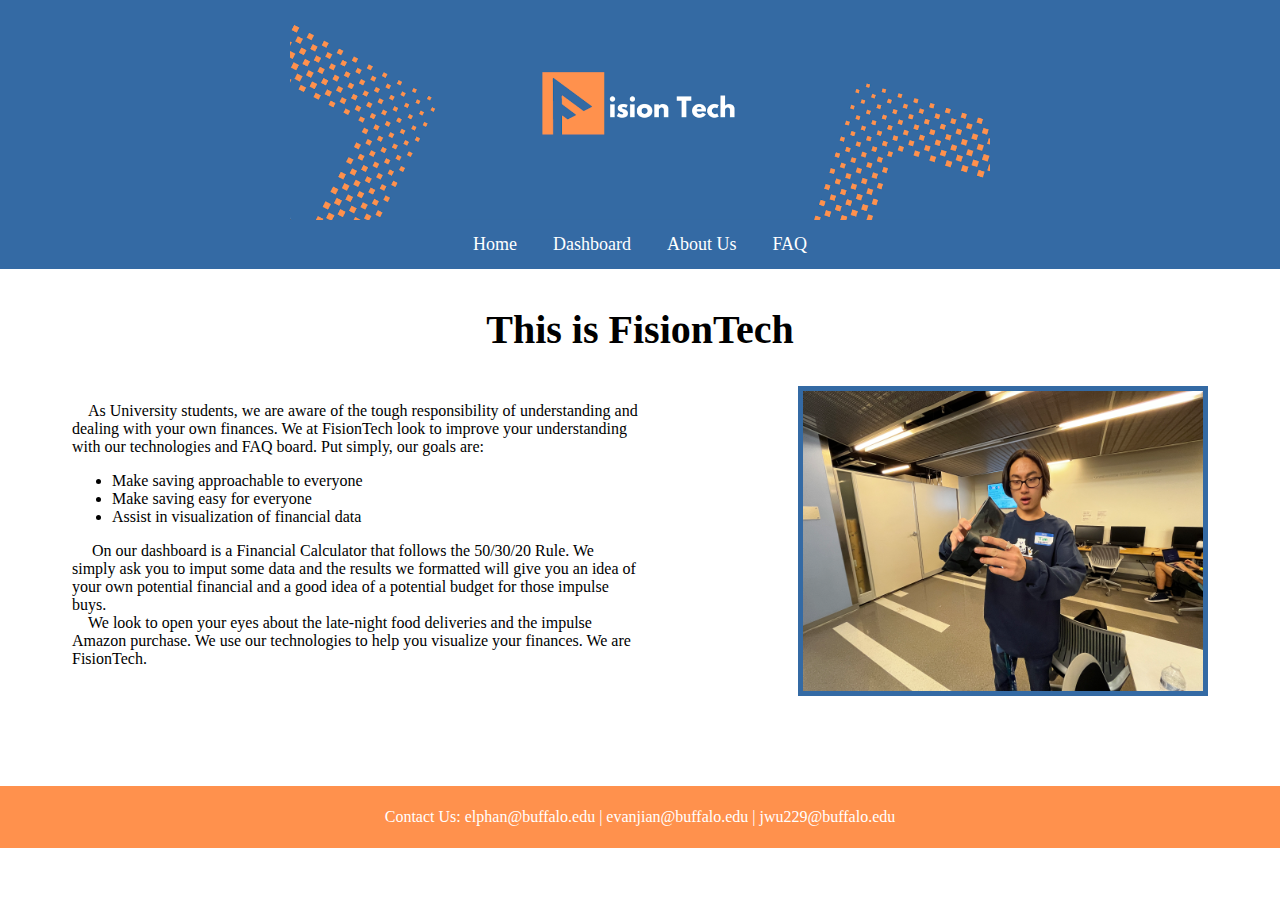
<file: index.html>
<!DOCTYPE html>
<html lang="en">
<head>
    <meta charset="UTF-8">
    <meta http-equiv="X-UA-Compatible" content="IE=edge">
    <meta name="viewport" content="width=device-width, initial-scale=1.0">
    <title>FisionTech</title>
    <link rel="stylesheet" type="text/css" href="proj.css">
    <link rel="stylesheet" href="https://fonts.googleapis.com/css?family=Trirong">
    <!-- Edit Logo -->
    <link rel="icon" href = "images/fisionLogo.png">
</head>
<body>
    <div class = "header">
        <img src = "images/fisionBG.png" class ="center" style = "height: 220px;">
    <ul class = "nav">
        <li class = "nav"><a href="index.html" class = "nav" title = "Home Page">Home</a></li>
        <li class = "nav"><a href="dashboard.html" class = "nav" title = "View Your Finances">Dashboard</a></li>
        <li class = "nav"><a href="about_us.html" class = "nav" title = "Learn More About Us"> About Us </a></li>
        <li class = "nav"><a href="FAQ.html" class = "nav" title = "Question and Answers"> FAQ </a></li>

    </ul>
    </div>
    <br>
    <div class = "body">
        <h2 class = "center_align" style = "font-size: 40px;">This is FisionTech</h2>
        <div style="float: left; width: 50%;">
            <p class = "left_align">&emsp;As University students, we are aware of the tough responsibility of understanding and dealing with your own finances. We at FisionTech look to improve your understanding with our technologies and FAQ board. Put simply, our goals are: <!--</p>-->
                <ul>
                    <li>Make saving approachable to everyone</li>
                    <li>Make saving easy for everyone</li>
                    <li>Assist in visualization of financial data</li>
                </ul>
            <!--<p class = "left_align">-->&emsp; On our dashboard is a Financial Calculator that follows the 50/30/20 Rule. We simply ask you to imput some data and the results we formatted will give you an idea of your own potential financial and a good idea of a potential budget for those impulse buys. <br> &emsp;We look to open your eyes about the late-night food deliveries and the impulse Amazon purchase. We use our technologies to help you visualize your finances. We are FisionTech.</p>
    </div>
    <div style="float: right; width: 50%;">
        <img src = "images/IMG_1026.JPG" style = "float: right;" class = "frame" alt = "Image not loaded" height = "300px">
    </div>
    </div>
    <div id = "footer">
        <p class="center_align">Contact Us: elphan@buffalo.edu | evanjian@buffalo.edu | jwu229@buffalo.edu</p>
    </div>       
    <br>     
</body>
</html>
</file>
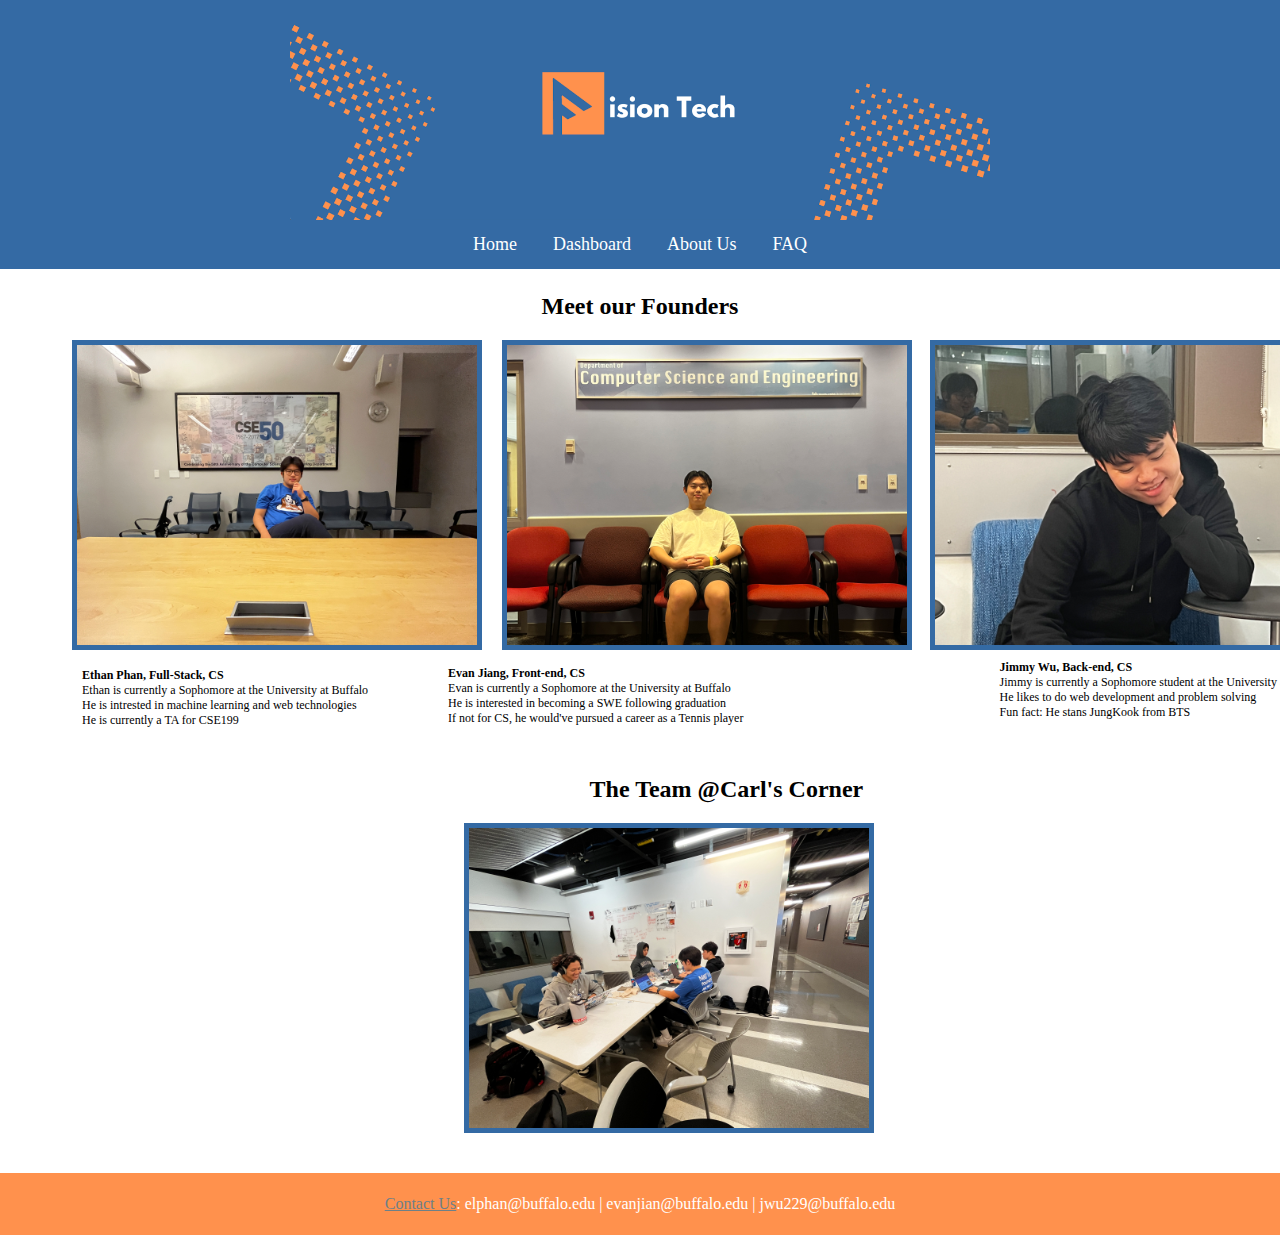
<file: about_us.html>
<!DOCTYPE html>
<html lang="en">
<head>
    <meta charset="UTF-8">
    <meta http-equiv="X-UA-Compatible" content="IE=edge">
    <meta name="viewport" content="width=device-width, initial-scale=1.0">
    <title>FisionTech About Us</title>
    <link rel="stylesheet" type="text/css" href="proj.css">
    <!-- Edit Logo -->
    <link rel="icon" href = "images/fisionLogo.png">
</head>
<body>
    <div class = "header">
        <img src = "images/fisionBG.png" class ="center" style = "height: 220px;">
        <ul class = "nav">
            <li class = "nav"><a href="index.html" class = "nav" title = "Home Page">Home</a></li>
            <li class = "nav"><a href="dashboard.html" class = "nav" title = "View Your Finances">Dashboard</a></li>
            <li class = "nav"><a href="about_us.html" class = "nav" title = "Learn More About Us"> About Us </a></li>
            <li class = "nav"><a href="FAQ.html" class = "nav" title = "Question and Answers"> FAQ </a></li>

        </ul>
    </div>
    <br>
    <div class = "body">
            <h2>
                Meet our Founders
            </h2>
            <div id = "wrapper">
                <img src = "images/IMG_1030.JPG" style = "float: left;" class = "frame" alt = "Image not loaded" height = "300px">
                <img src = "images/IMG_1027.JPG" style = "position: relative; left: 20px" class = "frame" alt = "Image not loaded" height = "300px">
                <img src = "images/IMG_1032.JPG" style = "float: right" class = "frame" alt = "Image not loaded" height = "300px">
            </div>
            <div id = "wrapper">
                <p class="left_align" style="font-size: 12px; position: relative; left: 10px; bottom: 10px">
                    <strong>Ethan Phan, Full-Stack, CS</strong>
                    <br>
                    Ethan is currently a Sophomore at the University at Buffalo
                    <br>
                    He is intrested in machine learning and web technologies
                    <br>
                    He is currently a TA for CSE199
                </p>
                <p style="position: relative; left: 90px; font-size: 12px">
                    <strong>Evan Jiang, Front-end, CS</strong>
                    <br>
                    Evan is currently a Sophomore at the University at Buffalo 
                    <br>
                    He is interested in becoming a SWE following graduation
                    <br>
                    If not for CS, he would've pursued a career as a Tennis player
                </p>
                <p style="position: relative; right: 12px; bottom: 90px; float: right; font-size: 12px">
                    <strong>Jimmy Wu, Back-end, CS</strong>
                    <br>
                    Jimmy is currently a Sophomore student at the University at Buffalo
                    <br>
                    He likes to do web development and problem solving
                    <br>
                    Fun fact: He stans JungKook from BTS
                </p>
            </div>
            <br>
            <h2 style="padding-left:32.5%;">The Team @Carl's Corner</h2>
            <img src = "images/IMG_1038.JPG" class = "frame" style = "margin-left:34.5%;" height = "300px">
            
        </div>
        <br>
        <br>
    <div id = "footer">
        <p class="center_align"><a href = "meme.html">Contact Us</a>: elphan@buffalo.edu | evanjian@buffalo.edu | jwu229@buffalo.edu</p>
    </div>            
</body>
</html>
</file>
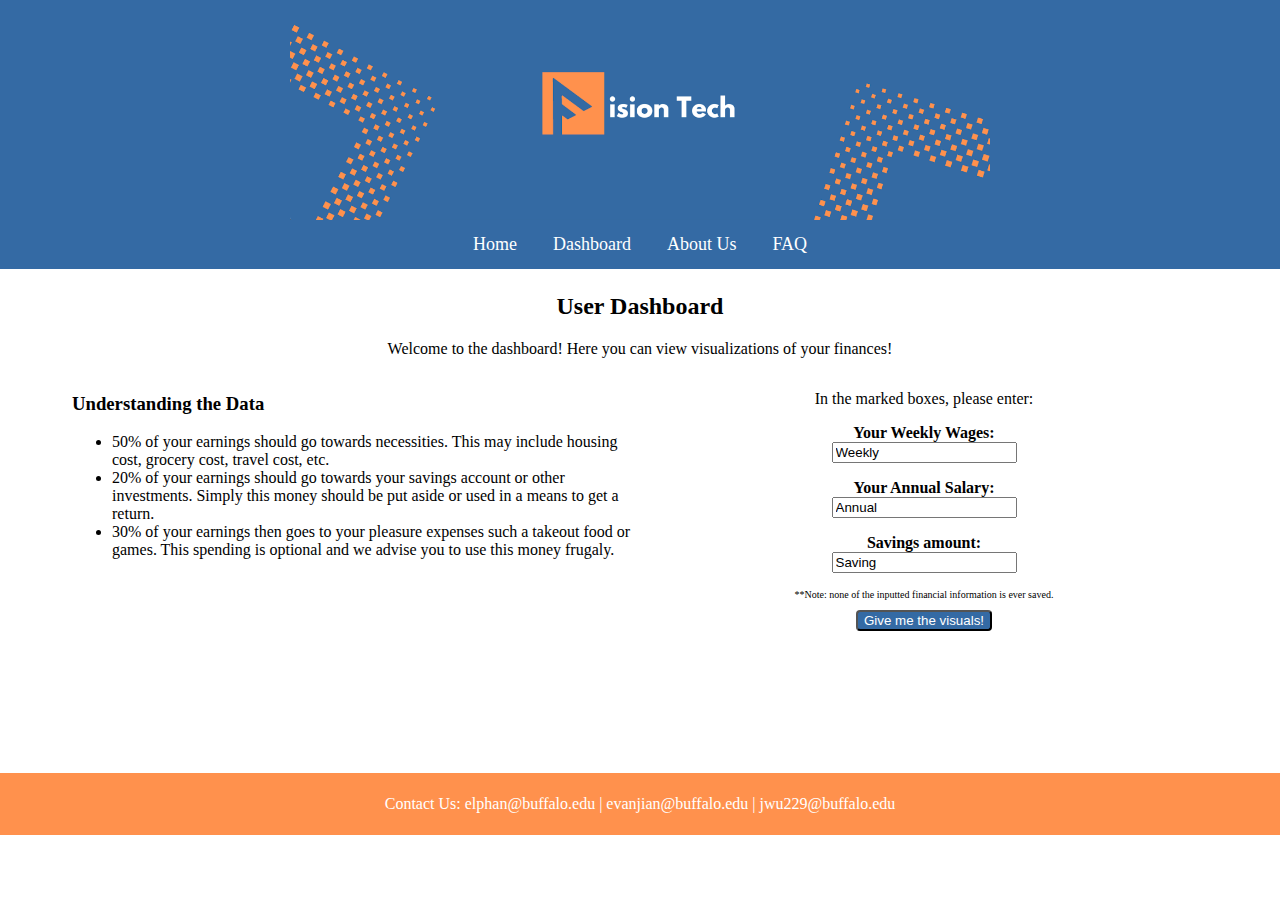
<file: dashboard.html>
<!DOCTYPE html>
<html lang="en">
<head>
    <meta charset="UTF-8">
    <meta http-equiv="X-UA-Compatible" content="IE=edge">
    <meta name="viewport" content="width=device-width, initial-scale=1.0">
    <title>FisionTech Dashboard</title>
    <link rel="stylesheet" type="text/css" href="proj.css">
    <!-- Edit Logo -->
    <link rel="icon" href = "images/fisionLogo.png">
    <script src="https://cdn.plot.ly/plotly-latest.min.js"></script>
    <script src="jsonAJAX.js"></script>
    <script src="frontend.js"></script>
</head>
<body>
    <div class = "header">
        <img src = "images/fisionBG.png" class ="center" style = "height: 220px;">
        <ul class = "nav">
            <li class = "nav"><a href="index.html" class = "nav" title = "Home Page">Home</a></li>
            <li class = "nav"><a href="dashboard.html" class = "nav" title = "View Your Finances">Dashboard</a></li>
            <li class = "nav"><a href="about_us.html" class = "nav" title = "Learn More About Us"> About Us </a></li>
            <li class = "nav"><a href="FAQ.html" class = "nav" title = "Question and Answers"> FAQ </a></li>
        </ul>
    </div>
    <br>
    <div class = "body">
        <h2>User Dashboard</h2>
        <p class = "center_align">Welcome to the dashboard! Here you can view visualizations of your finances!</p>
        <div style="float:left; width: 50%;">
            <h3>Understanding the Data</h3>
            <ul>
                <li>50% of your earnings should go towards necessities. This may include housing cost, grocery cost, travel cost, etc.</li>
                <li>20% of your earnings should go towards your savings account or other investments. Simply this money should be put aside or used in a means to get a return.</li>
                <li>30% of your earnings then goes to your pleasure expenses such a takeout food or games. This spending is optional and we advise you to use this money frugaly.</li>
            </ul>
        </div>

        <div style="float:right; width: 50%;">
        <p class = "center_align">In the marked boxes, please enter:</p>
            <p class = "center_align">
                <b>Your Weekly Wages:</b>
            <input value = "Weekly" type="text" id="weekly" class = "center">
            </p>
        <div>
            <p class = "center_align">
                <b>Your Annual Salary:</b>
                <input value = "Annual" type="text" id="annual" class = "center">
            </p>
        </div>
        <div>
            <p class = "center_align">
                <b>Savings amount:</b>
            <input value = "Saving" type="text" id="sc" class = "center">
            </p>
        </div>
            <p class = "center_align" style="font-size: 10px;">**Note: none of the inputted financial information is ever saved.</p>
            <button onclick="getGraphs();" class = "center button">Give me the visuals!</button>
        </div>
    </div>
        <div id ="pie"></div>
        <div id ="line"></div>
        </div>
    <div id = "footer">
        <p class="center_align">Contact Us: elphan@buffalo.edu | evanjian@buffalo.edu | jwu229@buffalo.edu</p>
    </div>


</body>
</html>
</file>
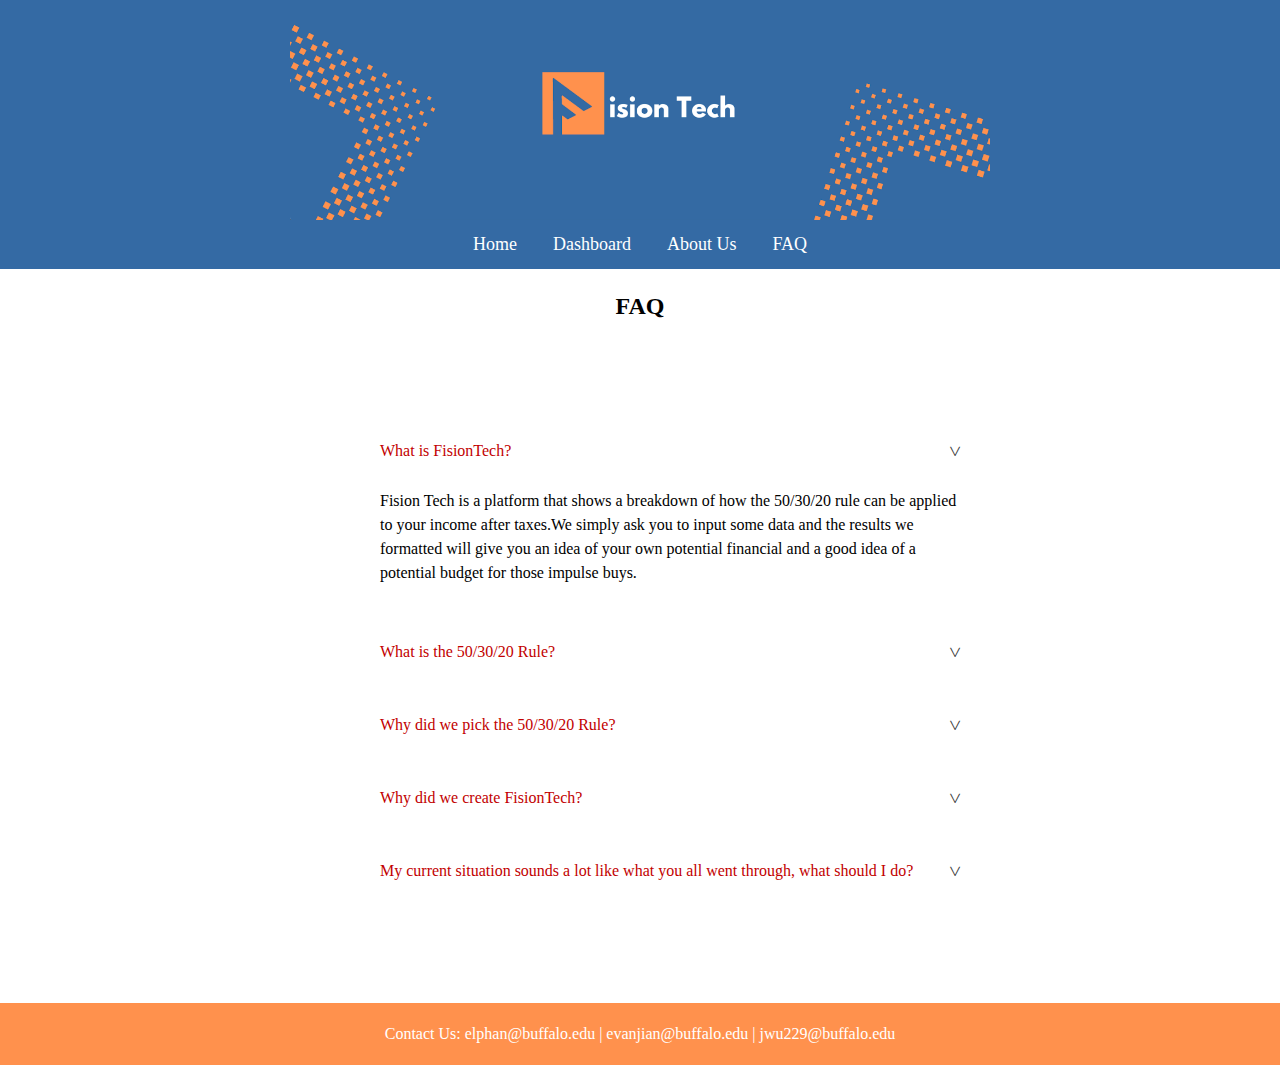
<file: FAQ.html>
<!DOCTYPE html>
<html lang="en">
<head>
    <meta charset="UTF-8">
    <meta http-equiv="X-UA-Compatible" content="IE=edge">
    <meta name="viewport" content="width=device-width, initial-scale=1.0">
    <title>FisionTech FAQ</title>
    <link rel="stylesheet" type="text/css" href="proj.css">
    <link rel="stylesheet" href="https://fonts.googleapis.com/css?family=Trirong">
    <!-- Edit Logo -->
    <link rel="icon" href = "images/fisionLogo.png">
</head>
<body>
<div class = "header">
    <img src = "images/fisionBG.png" class ="center" style = "height: 220px;">
    <ul class = "nav">
        <li class = "nav"><a href="index.html" class = "nav" title = "Home Page">Home</a></li>
        <li class = "nav"><a href="dashboard.html" class = "nav" title = "View Your Finances">Dashboard</a></li>
        <li class = "nav"><a href="about_us.html" class = "nav" title = "Learn More About Us"> About Us </a></li>
        <li class = "nav"><a href="FAQ.html" class = "nav" title = "Question and Answers"> FAQ </a></li>

    </ul>
</div>
<br>

<div class = "body">
    <h2>FAQ</h2>
    <ul id = "accordian">
        <li>
            <label for = "first">What is FisionTech? <span>&#x3e;</span></label>
            <input type = "radio" name = "accordian" id = "first" checked>

            <div class = "content">
                <p>
                    Fision Tech is a platform that shows a breakdown of how the 50/30/20 rule can be applied to your
                    income after taxes.We simply ask you to input some data and the results we formatted will give you an
                    idea of your own potential financial and a good idea of a potential budget for those impulse buys.
                </p>

            </div>
        </li>

        <li>
            <label for = "second"> What is the 50/30/20 Rule? <span>&#x3e;</span></label>
            <input type = "radio" name = "accordian" id = "second">

            <div class = "content">
                <p>
                    According to <a href = "https://www.investopedia.com/ask/answers/022916/what-502030-budget-rule.asp" title = "More Information Here">Investopedia,</a>
                    The rule is to split your after-tax income into three categories of spending: 50% on needs, 30% on wants, and 20% on savings.
                </p>

                <ul>
                    <li>
                        50% of your income should be allocated for Paying bills and on essential items needed for survival such as grocery shopping or rent payments.
                    </li>

                    <li>
                        30% of your income can be allocated for non-essential spending such as paying for vacations, buying takeout,etc. This 30% is highly optional.
                    </li>

                    <li>
                        20% of your spending should be allocated to put back into your savings and investment accounts. This portion of money can be used to either invest in the
                        stock market or be placed into a retirement fund. It just ensures that sometime in the future, should something bad happen, you will have a safety net to fall
                        back on.
                    </li>
                </ul>
            </div>
        </li>

        <li>
            <label for = "three">Why did we pick the 50/30/20 Rule? <span>&#x3e;</span></label>
            <input type = "radio" name = "accordian" id = "three" >

            <div class = "content">
                <p>
                    When going through our financial difficulties, we stumbled upon the 50/30/20 rule. After reading, we felt this was the best idea of being able to be
                    financially responsible. Having to force ourselves to save 50% of our money into essential spending and the rest for investment really allowed us to
                    save money in situations where we may have spent money on impulse buys or late night food deliveries.
                </p>

            </div>
        </li>

        <li>
            <label for = "four"> Why did we create FisionTech? <span>&#x3e;</span></label>
            <input type = "radio" name = "accordian" id = "four" >

            <div class = "content">
                <p>
                    The reasons for creating Fisiontech are quite personal. As college students, we have been in situations where we impulse buy items we
                    have no use for. The feeling of being free to do what you want with your money was a reason why we spent more than we needed to. After reading the 50/30/20 rule
                    and applying it to our life, we started spending less, saving more and investing into stocks. FisionTech allows us to use our past experiences to spread awareness
                    about having knowledge on financial literacy and being responsible with money.
                </p>

            </div>
        </li>

        <li>
            <label for = "five"> My current situation sounds a lot like what you all went through, what should I do? <span>&#x3e;</span></label>
            <input type = "radio" name = "accordian" id = "five" >

            <div class = "content">
                <p>
                    The answer is quite clear. <b>START SAVING</b>. All it takes is to start and once you start saving and investing.
                    you'll start to notice that the feeling of dread that comes with wasting money will fade away.
                </p>

            </div>
        </li>

    </ul>
</div>
<div id = "footer">
    <p class="center_align">Contact Us: elphan@buffalo.edu | evanjian@buffalo.edu | jwu229@buffalo.edu</p>
</div>
</body>
</html>
</file>
<file: proj.css>
body{
    background-color: #ffffff;
    background-attachment:scroll;
    background-repeat: no-repeat;
    padding: 0;
    margin:0;
    overflow-x: hidden;
    animation: fadeInAnimation;
    animation-duration: 4.5s;
    font-family: "Geneva";
}

.center{
    display:block;
    margin-left:auto;
    margin-right:auto;		
}
div.header{
    display: inline-block;
    background-color: #346aa4;
    width:100%;
    min-height: auto;
}
div.body{
    margin-left:0.75in;
    margin-right:0.75in;
    min-height: 480px; 
    max-height: auto;
}

h1 {
    text-align: center;
    font-family: "Geneva";
    color: #ffffff; 
    font-size: 56px; 
  }

h2{
    font-family: "Geneva";
    color:#000000;
    text-align:center;
}
img.frame{
    border: 5px solid #346aa4;
}

#footer{
    width:100%;
    float:left;
    background-color: #FF914D;
    /*bottom:0px;
    left:0px;
    background-color:#3d4b63;
    height:40px;*/
}
    
#footer p{
    font-family: "Geneva";
    color:#ffffff;
    text-align: center;
    line-height:30px;
}
p.center_align{
    font-family: "Geneva";
    color:#000000;
    /*padding: 20px;*/
    text-align: center;   
    font-size: 16px;
}
p.left_align{
    font-family: "Geneva";
    color:#000000;
    float: left;
    font-size: 16px;
}
p.right_float{
    float: right; 
    padding-right:45px ;
    font-family: "Geneva";
    color:#000000;
    font-size: 16px;
}
ul{
    font-family: "Geneva";
    color: #000000;
    padding-top: 0px;
    padding-bottom: 0px;
}
li{
    font-family: "Geneva";
    color: #000000;
    font-size: 16px;
}
ul.nav {
    font-family: "Geneva";
    background-color: #346aa4;
    list-style-type: none;
    margin: 0;
    padding: 0;
    overflow: hidden;
    color:#ffffff;
    width: 100%;
    text-align: center;

}
li.nav {
    display: inline-block;
    font-size: 18px;
}
.button {
    border-radius: 4px;
    background-color: #346aa4;
    color:white;
    transition-duration: 0.4s;
} 
.button:hover {
    background-color: white; /* Green */
    color: black;
}
a:link{
    color:#6d8088;
}
a:visited{
    color:#0000cc;
}
a:hover{
    color:#8799e9;
}
a:active{
    color:#0000cc;
}
a.nav:link{
    display: block;
    color: white;
    text-align: center;
    padding: 14px 16px;
    text-decoration: none;
}
a.nav:visited{
    color:white;
}
a.nav:hover{
    color:#5ea0f2;
}a.nav:active{
    color:#5ea0f2;
}
a.exp:link{
  color: white;

}
img.center{
    display:block;
    margin-left:auto;
    margin-right:auto;
}
img.left{
    float:left;
    margin-right:15px;
    margin-bottom:10px;
}  
br.left{
    clear:left;
}
img.right{
    float:right;
    margin-left:15px;
    margin-bottom:10px;
}
 
br.right{
    padding:10px;
    clear:right;
}

#accordian{
    margin: 100px auto;
    width: 600px
}

#accordian li{
    list-style: none;
    width: 100%;
    margin-bottom: 10px;
    padding: 10px;
    border-radius:4px;
}

#accordian li label{
    padding: 10px;
    display: flex;
    align-items: center;
    justify-content: space-between;
    font-size: 16px;
    font-weight: 500;
    cursor: pointer;
    color: #c20000;
}

#accordian li label span{
    transform: rotate(90deg);
    font-size: 20px;
    color: #333;
}
#accordian label +input[type = "radio"]{
    display: none;
}

#accordian .content{
    padding: 0 10px;
    line-height: 24px;
    max-height: 0;
    overflow: hidden;
    transition: max-height 0.5s;
}

#accordian label +input[type = "radio"]:checked + .content{
    max-height: 600px;
}

#wrapper {
    margin-left:auto;
    margin-right:auto;
    width:1268px;
}
</file>
